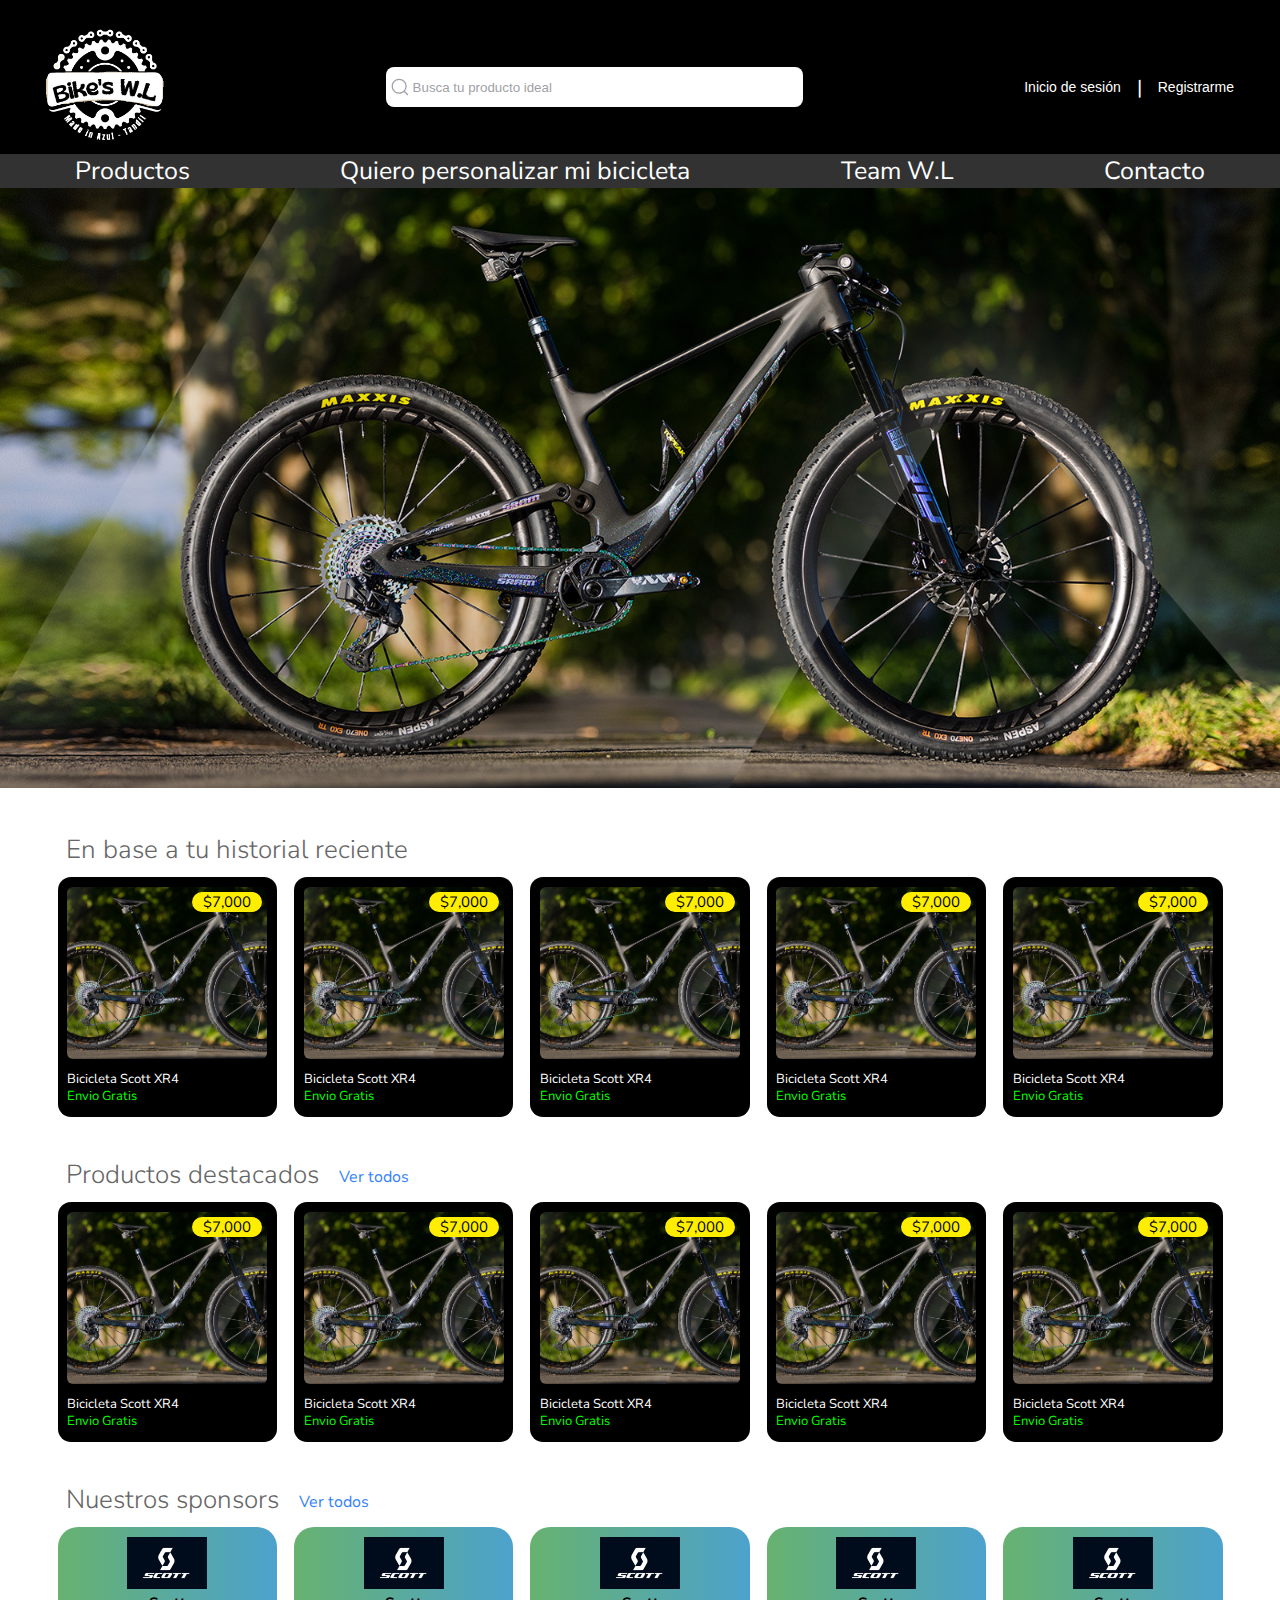
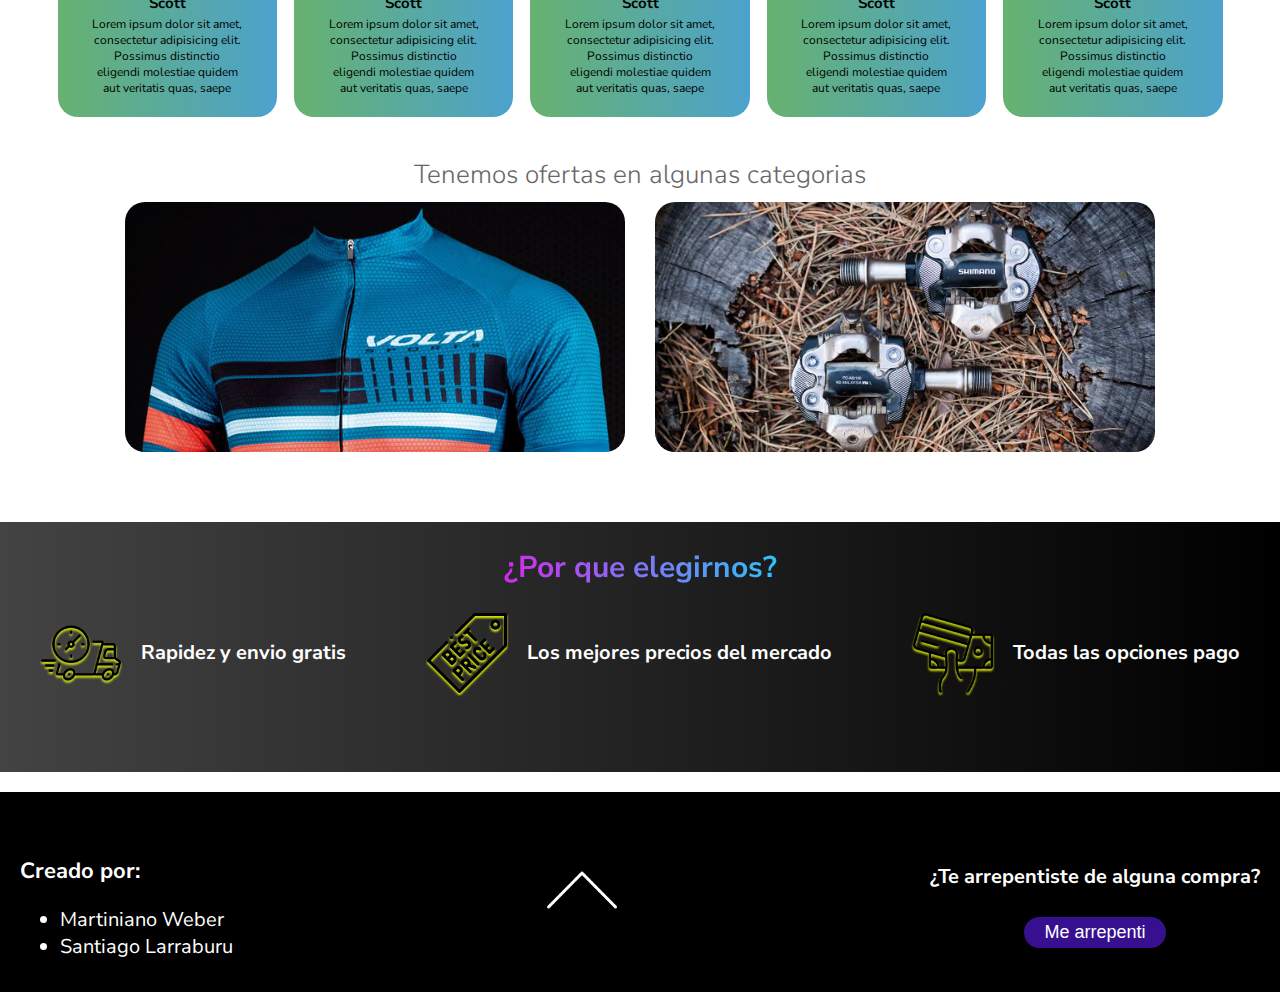
<file: index.html>
<!DOCTYPE html>
<html lang="en">

<head>
    <meta charset="UTF-8">
    <meta http-equiv="X-UA-Compatible" content="IE=edge">
    <meta name="viewport" content="width=device-width, initial-scale=1.0">
    <!-- FONTS BY GOOGLE -->
    <link rel="preconnect" href="https://fonts.googleapis.com">
    <link rel="preconnect" href="https://fonts.gstatic.com" crossorigin>
    <link href="https://fonts.googleapis.com/css2?family=Nunito+Sans:wght@200;300;400;700;800&display=swap"
        rel="stylesheet">
    <title>W.L Bike's</title>
    <!-- LINKS STYLESHEETS -->
    <link rel="stylesheet" href="./css/style.css">
</head>

<body>
    <!-- INICIO DE SECCION HEADER -->
    <header class="header d-flex">
        <div class="header__content d-flex">

            <div class="content__1">
                <a href="./index.html"><img src="./img/LogoBlanco.png" alt=""></a>
            </div>

            <div class="content__2 d-flex">
                <div>
                    <div class="group">
                        <svg class="icon" aria-hidden="true" viewbox="0 0 24 24">
                            <g>
                                <path
                                    d="M21.53 20.47l-3.66-3.66C19.195 15.24 20 13.214 20 11c0-4.97-4.03-9-9-9s-9 4.03-9 9 4.03 9 9 9c2.215 0 4.24-.804 5.808-2.13l3.66 3.66c.147.146.34.22.53.22s.385-.073.53-.22c.295-.293.295-.767.002-1.06zM3.5 11c0-4.135 3.365-7.5 7.5-7.5s7.5 3.365 7.5 7.5-3.365 7.5-7.5 7.5-7.5-3.365-7.5-7.5z">
                                </path>
                            </g>
                        </svg>
                        <input placeholder="Busca tu producto ideal" type="search" class="input">
                    </div>
                </div>
            </div>

            <div class="d-flex content__3">
                <button>Inicio de sesión</button>
                <p>|</p>
                <button>Registrarme</button>
            </div>
        </div>
        <nav class="navbar">
            <a class="navbar__link" href="productoLayout.html">Productos</a>
            <a class="navbar__link" href="">Quiero personalizar mi bicicleta</a>
            <a class="navbar__link" href="">Team W.L</a>
            <a class="navbar__link" href="contacto.html">Contacto</a>
        </nav>

    </header>
    <main>
        <!-- Slider -->
        <section class="section1">
            <div class="section1__slide1">
                <img src="/img/Slide1.jpg" alt="">
            </div>
        </section>
        <!-- FIN DE Slider -->
        <!-- SECCION HISTORIAL -->
        <section class="general">
            <div class="general__seccion">
                <div class="general__categoria">
                    <h2>En base a tu historial reciente</h2>
                </div>
                <div class="general__contenedor">
                    <div class="card d-flex">
                        <div class="card__img d-flex">
                            <div class="card__price">
                                <p>$7,000</p>
                            </div>
                        </div>
                        <div class="card__textos d-flex">
                            <div>
                                <p>Bicicleta Scott XR4</p>
                                <p class="card__envioGratis">Envio Gratis</p>
                            </div>
                            <button class="card__btn d-flex">
                                <img class="btn__flecha" src="/img/flechaShop.png" alt="">
                                <p>Ver mas</p>
                            </button>
                        </div>
                    </div>
                    <div class="card d-flex">
                        <div class="card__img d-flex">
                            <div class="card__price">
                                <p>$7,000</p>
                            </div>
                        </div>
                        <div class="card__textos d-flex">
                            <div>
                                <p>Bicicleta Scott XR4</p>
                                <p class="card__envioGratis">Envio Gratis</p>
                            </div>
                            <button class="card__btn d-flex">
                                <img class="btn__flecha" src="/img/flechaShop.png" alt="">
                                <p>Ver mas</p>
                            </button>
                        </div>
                    </div>
                    <div class="card d-flex">
                        <div class="card__img d-flex">
                            <div class="card__price">
                                <p>$7,000</p>
                            </div>
                        </div>
                        <div class="card__textos d-flex">
                            <div>
                                <p>Bicicleta Scott XR4</p>
                                <p class="card__envioGratis">Envio Gratis</p>
                            </div>
                            <button class="card__btn d-flex">
                                <img class="btn__flecha" src="/img/flechaShop.png" alt="">
                                <p>Ver mas</p>
                            </button>
                        </div>
                    </div>
                    <div class="card d-flex">
                        <div class="card__img d-flex">
                            <div class="card__price">
                                <p>$7,000</p>
                            </div>
                        </div>
                        <div class="card__textos d-flex">
                            <div>
                                <p>Bicicleta Scott XR4</p>
                                <p class="card__envioGratis">Envio Gratis</p>
                            </div>
                            <button class="card__btn d-flex">
                                <img class="btn__flecha" src="/img/flechaShop.png" alt="">
                                <p>Ver mas</p>
                            </button>
                        </div>
                    </div>
                    <div class="card d-flex">
                        <div class="card__img d-flex">
                            <div class="card__price">
                                <p>$7,000</p>
                            </div>
                        </div>
                        <div class="card__textos d-flex">
                            <div>
                                <p>Bicicleta Scott XR4</p>
                                <p class="card__envioGratis">Envio Gratis</p>
                            </div>
                            <button class="card__btn d-flex">
                                <img class="btn__flecha" src="/img/flechaShop.png" alt="">
                                <p>Ver mas</p>
                            </button>
                        </div>
                    </div>
                </div>
            </div>
        </section>
        <!-- FIN DE SECCION HISTORIAL -->
        <!-- SECCION DE PRODUCTOS DESTACADOS -->
        <section class="general">
            <div class="general__seccion">
                <div class="general__categoria">
                    <h2>Productos destacados</h2>
                    <a href="#">Ver todos</a>
                </div>
                <div class="general__contenedor">
                    <div class="card d-flex">
                        <div class="card__img d-flex">
                            <div class="card__price">
                                <p>$7,000</p>
                            </div>
                        </div>
                        <div class="card__textos d-flex">
                            <div>
                                <p>Bicicleta Scott XR4</p>
                                <p class="card__envioGratis">Envio Gratis</p>
                            </div>
                            <button class="card__btn d-flex">
                                <img class="btn__flecha" src="/img/flechaShop.png" alt="">
                                <p>Ver mas</p>
                            </button>
                        </div>
                    </div>
                    <div class="card d-flex">
                        <div class="card__img d-flex">
                            <div class="card__price">
                                <p>$7,000</p>
                            </div>
                        </div>
                        <div class="card__textos d-flex">
                            <div>
                                <p>Bicicleta Scott XR4</p>
                                <p class="card__envioGratis">Envio Gratis</p>
                            </div>
                            <button class="card__btn d-flex">
                                <img class="btn__flecha" src="/img/flechaShop.png" alt="">
                                <p>Ver mas</p>
                            </button>
                        </div>
                    </div>
                    <div class="card d-flex">
                        <div class="card__img d-flex">
                            <div class="card__price">
                                <p>$7,000</p>
                            </div>
                        </div>
                        <div class="card__textos d-flex">
                            <div>
                                <p>Bicicleta Scott XR4</p>
                                <p class="card__envioGratis">Envio Gratis</p>
                            </div>
                            <button class="card__btn d-flex">
                                <img class="btn__flecha" src="/img/flechaShop.png" alt="">
                                <p>Ver mas</p>
                            </button>
                        </div>
                    </div>
                    <div class="card d-flex">
                        <div class="card__img d-flex">
                            <div class="card__price">
                                <p>$7,000</p>
                            </div>
                        </div>
                        <div class="card__textos d-flex">
                            <div>
                                <p>Bicicleta Scott XR4</p>
                                <p class="card__envioGratis">Envio Gratis</p>
                            </div>
                            <button class="card__btn d-flex">
                                <img class="btn__flecha" src="/img/flechaShop.png" alt="">
                                <p>Ver mas</p>
                            </button>
                        </div>
                    </div>
                    <div class="card d-flex">
                        <div class="card__img d-flex">
                            <div class="card__price">
                                <p>$7,000</p>
                            </div>
                        </div>
                        <div class="card__textos d-flex">
                            <div>
                                <p>Bicicleta Scott XR4</p>
                                <p class="card__envioGratis">Envio Gratis</p>
                            </div>
                            <button class="card__btn d-flex">
                                <img class="btn__flecha" src="/img/flechaShop.png" alt="">
                                <p>Ver mas</p>
                            </button>
                        </div>
                    </div>
                </div>
            </div>
        </section>
        <!-- FIN DE SECCION DE PRODUCTOS DESTACADOS -->
        <!-- INICIO DE SECCION DE SPONSORS -->
        <section class="general">
            <div class="general__seccion">
                <div class="general__categoria">
                    <h2>Nuestros sponsors</h2>
                    <a href="#">Ver todos</a>
                </div>
                <div class="general__contenedor">
                    <div class="cardSponsor">
                        <div class="cardSponsor__info d-flex">
                            <img src="/img/scott.jpg" alt="">
                            <h3>Scott</h3>
                            <p>Lorem ipsum dolor sit amet, consectetur adipisicing elit. Possimus distinctio eligendi
                                molestiae quidem aut veritatis quas, saepe</p>
                        </div>
                        <div class="cardSponsor__btn">
                            <button>Ver productos</button>
                        </div>
                    </div>
                    <div class="cardSponsor">
                        <div class="cardSponsor__info d-flex">
                            <img src="/img/scott.jpg" alt="">
                            <h3>Scott</h3>
                            <p>Lorem ipsum dolor sit amet, consectetur adipisicing elit. Possimus distinctio eligendi
                                molestiae quidem aut veritatis quas, saepe</p>
                        </div>
                        <div class="cardSponsor__btn">
                            <button>Ver productos</button>
                        </div>
                    </div>
                    <div class="cardSponsor">
                        <div class="cardSponsor__info d-flex">
                            <img src="/img/scott.jpg" alt="">
                            <h3>Scott</h3>
                            <p>Lorem ipsum dolor sit amet, consectetur adipisicing elit. Possimus distinctio eligendi
                                molestiae quidem aut veritatis quas, saepe</p>
                        </div>
                        <div class="cardSponsor__btn">
                            <button>Ver productos</button>
                        </div>
                    </div>
                    <div class="cardSponsor">
                        <div class="cardSponsor__info d-flex">
                            <img src="/img/scott.jpg" alt="">
                            <h3>Scott</h3>
                            <p>Lorem ipsum dolor sit amet, consectetur adipisicing elit. Possimus distinctio eligendi
                                molestiae quidem aut veritatis quas, saepe</p>
                        </div>
                        <div class="cardSponsor__btn">
                            <button>Ver productos</button>
                        </div>
                    </div>
                    <div class="cardSponsor">
                        <div class="cardSponsor__info d-flex">
                            <img src="/img/scott.jpg" alt="">
                            <h3>Scott</h3>
                            <p>Lorem ipsum dolor sit amet, consectetur adipisicing elit. Possimus distinctio eligendi
                                molestiae quidem aut veritatis quas, saepe</p>
                        </div>
                        <div class="cardSponsor__btn">
                            <button>Ver productos</button>
                        </div>
                    </div>

                </div>
            </div>
        </section>
        <!-- FIN DE SECCION DE SPONSORS  -->
        <!--  INICIO DE SECCION DE OFERTAS -->
        <section class="general">
            <div class="general__seccion">
                <div class="general__categoria general__categoria--ofertas">
                    <h2>Tenemos ofertas en algunas categorias</h2>
                </div>
                <div class="general__contenedor general__contenedor--ofertas">
                    <div class="ofertas__items ofertas__item1">
                        <div class="ofertas__textos d-flex">
                            <h4>Oferta en camisetas del 30%</h4>
                            <p>Promocion valida hasta el 11/06</p>
                            <button>Ver promocion</button>
                        </div>
                    </div>
                    <div class="ofertas__items ofertas__item2">
                        <div class="ofertas__textos d-flex">
                            <h4>Oferta en camisetas del 30%</h4>
                            <p>Promocion valida hasta el 11/06</p>
                            <button>Ver promocion</button>
                        </div>
                    </div>
                </div>
            </div>
        </section>
        <!--  FIN DE SECCION DE OFERTAS -->
        <section class="caracteristicas d-flex">
            <div class="caracteristicas__contenedor">
                <div class="caracteristicas__titulo d-flex">
                    <h2>¿Por que elegirnos?</h2>
                </div>
                <div class="caracteristicas__items d-flex">
                    <div>
                        <img src="/img/fast-delivery.png" alt="">
                        <h4>Rapidez y envio gratis</h4>

                    </div>
                    <div>
                        <img src="/img/best-price.png" alt="">
                        <h4>Los mejores precios del mercado</h4>

                    </div>
                    <div>
                        <img src="/img/payment.png" alt="">
                        <h4>Todas las opciones pago</h4>

                    </div>
                </div>
            </div>
        </section>
    </main>
    <footer class="footer d-flex">
        <div class="footer__textos">
            <h6>Creado por:</h6>
            <ul>
                <li><a href="#">Martiniano Weber</a></li>
                <li><a href="#">Santiago Larraburu</a></li>
            </ul>
        </div>
        <div class="footer__img">
            <img src="/img/Flecha.png" alt="">
        </div>
        <div class="footer__btn d-flex">
            <h4>¿Te arrepentiste de alguna compra?</h4>
            <button>Me arrepenti</button>
        </div>
    </footer>
    <!-- LINK JS -->
    <script src="./js/main.js"></script>
</body>

</html>
</file>
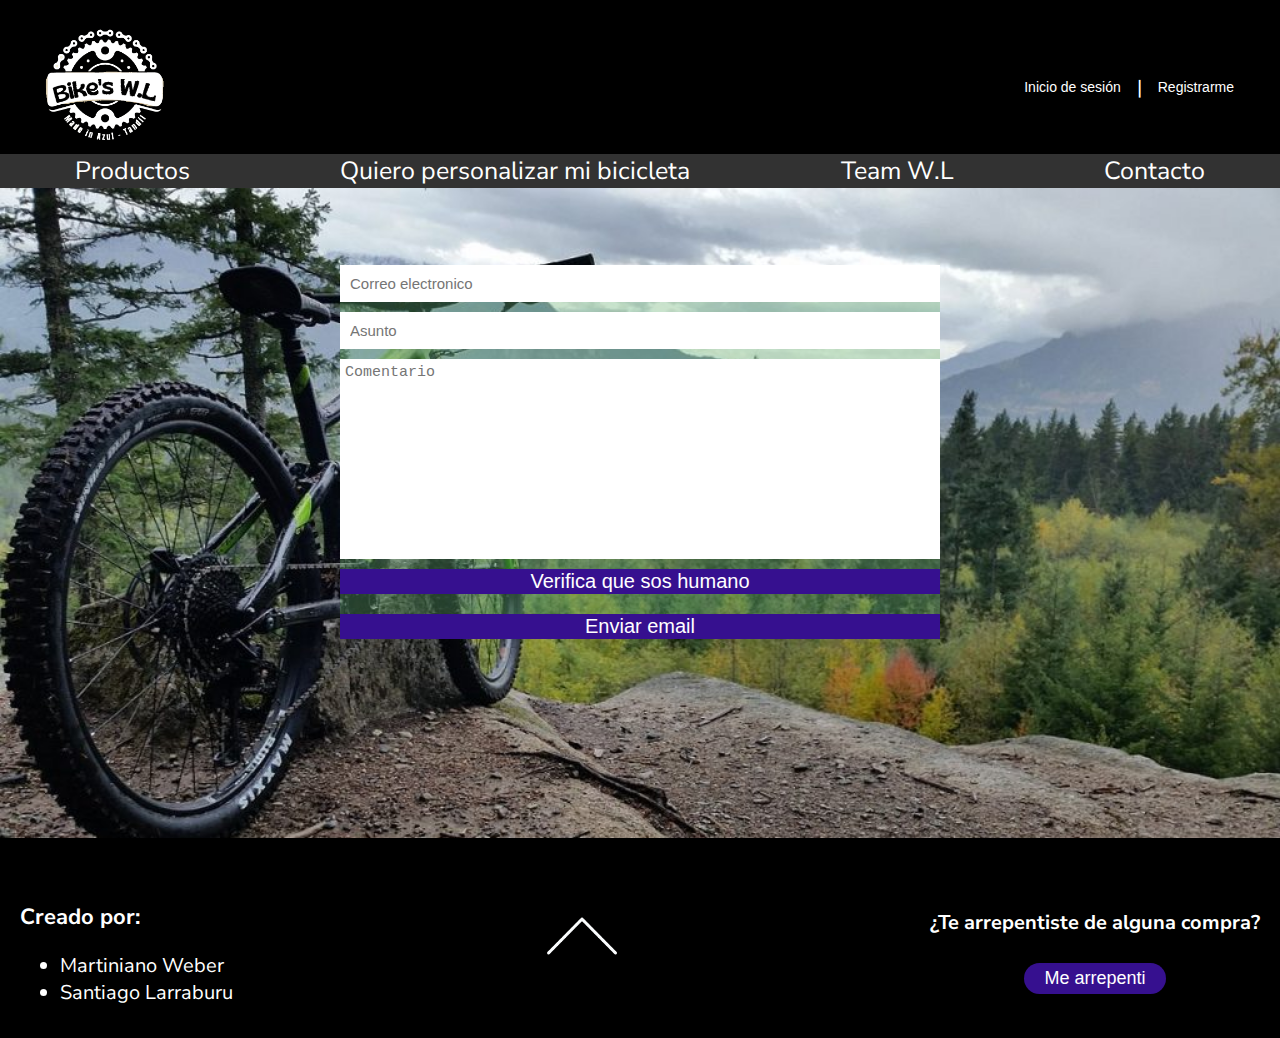
<file: contacto.html>
<!DOCTYPE html>
<html lang="en">

<head>
    <meta charset="UTF-8">
    <meta http-equiv="X-UA-Compatible" content="IE=edge">
    <meta name="viewport" content="width=device-width, initial-scale=1.0">
    <link rel="stylesheet" href="/css/style.css">
    <!-- FONTS BY GOOGLE -->
    <link rel="preconnect" href="https://fonts.googleapis.com">
    <link rel="preconnect" href="https://fonts.gstatic.com" crossorigin>
    <link href="https://fonts.googleapis.com/css2?family=Nunito+Sans:wght@200;300;400;700;800&display=swap"
        rel="stylesheet">
    <title>Contacto W.L</title>
</head>

<body>
    <!-- HEADER -->
    <header class="header d-flex">
        <div class="header__content d-flex">

            <div class="content__1">
                <a href="./index.html"><img src="./img/LogoBlanco.png" alt=""></a>
            </div>



            <div class="d-flex content__3">
                <button>Inicio de sesión</button>
                <p>|</p>
                <button>Registrarme</button>
            </div>
        </div>
        <nav class="navbar">
            <a class="navbar__link" href="productoLayout.html">Productos</a>
            <a class="navbar__link" href="">Quiero personalizar mi bicicleta</a>
            <a class="navbar__link" href="">Team W.L</a>
            <a class="navbar__link" href="contacto.html">Contacto</a>
        </nav>

    </header>
    <!-- MAIN -->
    <main>
        <section class="sectionContacto d-flex" id="ok">
            <form class="sectionContacto__formulario d-flex" action="">
                <input type="email" name="" placeholder="Correo electronico" id="">
                <input type="text" placeholder="Asunto">
                <textarea name="" id="" placeholder="Comentario"></textarea>
                <button id="btnVerificado">Verifica que sos humano</button>
                <div id="generador"></div>
                <button id="btnSubmit">Enviar email</button>
            </form>

            <div class="error" id="error">

            </div>

        </section>
    </main>
    <!-- FOOTER -->
    <footer class="footer footer--modified d-flex">
        <div class="footer__textos">
            <h6>Creado por:</h6>
            <ul>
                <li><a href="#">Martiniano Weber</a></li>
                <li><a href="#">Santiago Larraburu</a></li>
            </ul>
        </div>
        <div class="footer__img">
            <img src="/img/Flecha.png" alt="">
        </div>
        <div class="footer__btn d-flex">
            <h4>¿Te arrepentiste de alguna compra?</h4>
            <button>Me arrepenti</button>
        </div>
    </footer>
    <script src="./js/main.js"></script>
</body>

</html>
</file>
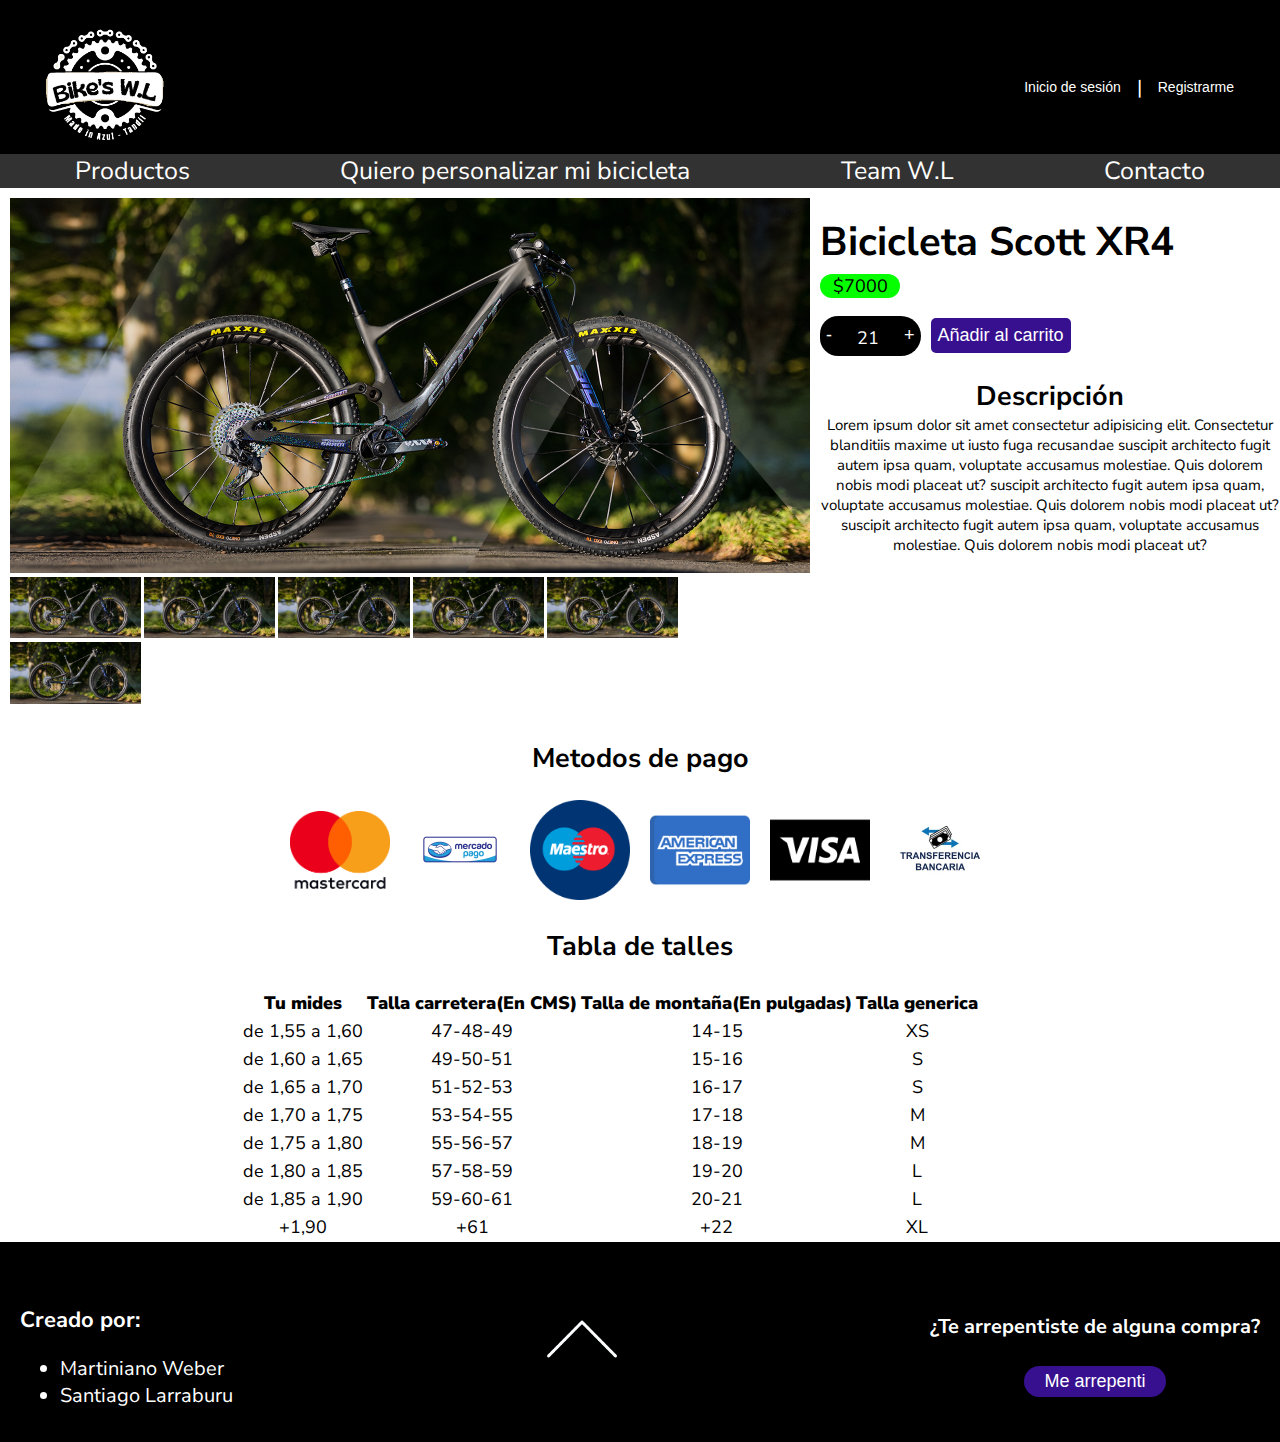
<file: productoLayout.html>
<!DOCTYPE html>
<html lang="en">

<head>
    <meta charset="UTF-8">
    <meta http-equiv="X-UA-Compatible" content="IE=edge">
    <meta name="viewport" content="width=device-width, initial-scale=1.0">
    <!-- FONTS BY GOOGLE -->
    <link rel="preconnect" href="https://fonts.googleapis.com">
    <link rel="preconnect" href="https://fonts.gstatic.com" crossorigin>
    <link href="https://fonts.googleapis.com/css2?family=Nunito+Sans:wght@200;300;400;700;800&display=swap"
        rel="stylesheet">
    <title>W.L Bike's</title>
    <!-- LINKS STYLESHEETS -->
    <link rel="stylesheet" href="./css/style.css">
</head>

<body>
    <header class="header d-flex">
        <div class="header__content d-flex">

            <div class="content__1">
                <a href="./index.html"><img src="./img/LogoBlanco.png" alt=""></a>
            </div>



            <div class="d-flex content__3">
                <button>Inicio de sesión</button>
                <p>|</p>
                <button>Registrarme</button>
            </div>
        </div>
        <nav class="navbar">
            <a class="navbar__link" href="">Productos</a>
            <a class="navbar__link" href="">Quiero personalizar mi bicicleta</a>
            <a class="navbar__link" href="">Team W.L</a>
            <a class="navbar__link" href="contacto.html">Contacto</a>
        </nav>
    </header>
    <main>
        <section>
            <div class="producto d-flex">
                <div class="producto__slideImg">
                    <div class="slideImg__imgs slideImg__img">
                        <img src="/img/Slide1.jpg" alt="">
                    </div>
                    <div class="slideImg__imgs">
                        <img src="/img/Slide1.jpg" alt="">
                        <img src="/img/Slide1.jpg" alt="">
                        <img src="/img/Slide1.jpg" alt="">
                        <img src="/img/Slide1.jpg" alt="">
                        <img src="/img/Slide1.jpg" alt="">
                        <img src="/img/Slide1.jpg" alt="">
                    </div>
                </div>
                <div class="producto__textos">
                    <div class="producto__titulo">
                        <h1>Bicicleta Scott XR4</h1>
                    </div>
                    <div class="producto__precio">
                        <p>$7000</p>
                    </div>
                    <div class="d-flex producto__btns">
                        <div class="d-flex producto__btnSumar">
                            <div class="btnSumar__menos btnSumar__btns">
                                <button>-</button>
                            </div>
                            <div class="btnSumar__text">
                                <p>21</p>
                            </div>
                            <div class="btnSumar__mas  btnSumar__btns">
                                <button>+</button>
                            </div>
                        </div>
                        <div class="producto__btnAnadir">
                            <button>Añadir al carrito</button>
                        </div>
                    </div>
                    <div class="producto__descripcion">
                        <h2>Descripción</h2>
                        <p>
                            Lorem ipsum dolor sit amet consectetur adipisicing elit. Consectetur blanditiis maxime ut
                            iusto fuga recusandae suscipit architecto fugit autem ipsa quam, voluptate accusamus
                            molestiae. Quis dolorem nobis modi placeat ut? suscipit architecto fugit autem ipsa quam,
                            voluptate accusamus molestiae. Quis dolorem nobis modi placeat ut? suscipit architecto fugit
                            autem ipsa quam, voluptate accusamus molestiae. Quis dolorem nobis modi placeat ut?
                        </p>
                    </div>

                </div>
            </div>
        </section>
        <section>
            <div class="metodosPago">
                <h2>Metodos de pago</h2>
                <div class="metodosPago__img d-flex">
                    <div>
                        <img src="/img/mastercard-logo-7.png" alt="">
                    </div>
                    <div>
                        <img src="/img/mercadopago-01.webp" alt="">
                    </div>
                    <div>
                        <img src="/img/maestro.png" alt="">
                    </div>
                    <div>
                        <img src="/img/american-express.png" alt="">
                    </div>
                    <div>
                        <img src="/img/visa.png" alt="">
                    </div>
                    <div>
                        <img src="/img/transfe.jpg" alt="">
                    </div>
                </div>
            </div>
        </section>
        <section >
            <div class="tablaTalles">
                <h2>Tabla de talles</h2>
                <div class="tablaTalles__tabla">
                    <table>
                        <tr>
                          <th><strong>Tu mides</strong></th>
                          <th><strong>Talla carretera(En CMS)</strong></th>
                          <th><strong>Talla de montaña(En pulgadas)</strong></th>
                          <th><strong>Talla generica</strong></th>
                        </tr>
                        
                        <tr>
                          <td>de 1,55 a 1,60</td>
                          <td>47-48-49</td>
                          <td>14-15</td>
                          <td>XS</td>
                        </tr>
                        <tr>
                            <td>de 1,60 a 1,65</td>
                            <td>49-50-51</td>
                            <td>15-16</td>
                            <td>S</td>
                          </tr>
                          <tr>
                            <td>de 1,65 a 1,70</td>
                            <td>51-52-53</td>
                            <td>16-17</td>
                            <td>S</td>
                          </tr>

                          <tr>
                            <td>de 1,70 a 1,75</td>
                            <td>53-54-55</td>
                            <td>17-18</td>
                            <td>M</td>
                          </tr>
                          <tr>
                            <td>de 1,75 a 1,80</td>
                            <td>55-56-57</td>
                            <td>18-19</td>
                            <td>M</td>
                          </tr>
                          <tr>
                            <td>de 1,80 a 1,85</td>
                            <td>57-58-59</td>
                            <td>19-20</td>
                            <td>L</td>
                          </tr>
                          <tr>
                            <td>de 1,85 a 1,90</td>
                            <td>59-60-61</td>
                            <td>20-21</td>
                            <td>L</td>
                          </tr>
                          <tr>
                            <td>+1,90</td>
                            <td>+61</td>
                            <td>+22</td>
                            <td>XL</td>
                          </tr>

                        </table>
                        
                </div>
            </div>
        </section>
    </main>
    <!-- FOOTER -->
    <footer class="footer footer--modified d-flex">
        <div class="footer__textos">
            <h6>Creado por:</h6>
            <ul>
                <li><a href="#">Martiniano Weber</a></li>
                <li><a href="#">Santiago Larraburu</a></li>
            </ul>
        </div>
        <div class="footer__img">
            <img src="/img/Flecha.png" alt="">
        </div>
        <div class="footer__btn d-flex">
            <h4>¿Te arrepentiste de alguna compra?</h4>
            <button>Me arrepenti</button>
        </div>
    </footer>
</body>

</html>
</file>
<file: css/style.css>
/* CONFIGURACION PRINCIPAL */
  :root {
    --grisNegro : rgb(50, 50, 50);
    --negro : rgb(0, 0, 0);
    --blanco: rgb(255, 255, 255);
    --amarillo : rgb(255, 238, 0);
    --rojoLine :rgb(235, 0, 0);
    --HoverInput: rgba(234,76,137,0.4);
    --grisClaro: rgb(159, 159, 168);
    --verdeGratis: rgb(5, 255, 0);
    --violataBtn: rgb(54, 16, 143);
    --fuenteprincipal: 'Nunito Sans';
    }

  html {
    font-size: 62.5%;
    box-sizing: border-box;
    scroll-behavior: smooth;
  }

  *, *:before, *:after {
    box-sizing: inherit;
  }

  /* Generales */
  a {
    text-decoration: none;
  }

  body {
    font-family: var(--fuenteprincipal);
    color: var(--negro);
    margin: 0;
    padding: 0;

  }
  

  button{
    cursor: pointer;
  }

  textarea {
    resize: none;
  }
  input, textarea, button {
    outline: none;
    border: none;
  }

  /** Utilidades **/
  .no-margin {
    margin: 0;
  }

  .d-flex {
    display: flex;
  }
  .no-padding {
    padding: 0;
  }

  .centrar-texto {
    text-align: center;
  }

  .subrayado {
    text-decoration: underline;
    text-underline-position: under;
    text-decoration-color: var(--rojoLine);
  }

  /* HEADER */
  .header{
  background-color: var(--negro);
  flex-direction: column;
  
  }
  .header__content{
    width: 120rem;
    justify-content: space-between;
    margin:auto;
    margin-top: 2rem;
    align-items: center;
  }
  .header__content div:nth-child(1) img{
    width: 130px;

  }
  

.group {
  display: flex;
  line-height: 28px;
  align-items: center;
  position: relative;
  max-width: 417px;
 }
 
 .input {
  width: 686px;
  height: 40px;
  line-height: 28px;
  padding: 0 1rem;
  padding-left: 2.5rem;
  border: 2px solid transparent;
  border-radius: 8px;
  outline: none;
  background-color: var(--blanco);
  color: var(--negro);
  transition: .3s ease;
 }
 
 .input::placeholder {
  color: var(--grisClaro);
 }
 
 .input:focus, .input:hover {
  outline: none;
  border-color: var(--HoverInput) ;
  background-color: var(--blanco);
  box-shadow: 0 0 0 4px var(--HoverInput);
 }
 
 .icon {
  position: absolute;
  left: 0.4rem;
  fill: var(--grisClaro);
  width: 2rem;
  height: 4rem;
 }


  .navbar{
      background-color: var(--grisNegro) ;
      display: flex;
      align-items: center;
      justify-content: space-around;
  }
  .navbar__link{
    font-size: 2.5rem;
    color: var(--blanco);
    text-decoration: none;
    transition: 1s;
  }
  .navbar__link:hover{
    color: var(--amarillo);
    transition: 1s;
  }


  .content__3{
    gap: 1rem;
    color: var(--blanco);
    font-size: 2rem;
  }

  .content__3 button{
    font-size: 1.4rem;
    background-color: rgba(240, 248, 255, 0);
    color: var(--blanco);
    outline: none;
    border:none;
    cursor: pointer;
  }
  /* FIN HEADER */

  /* SECCION SLIDER*/

  .section1{
    position: relative;
  }

  .section1__slide1 img{
    width: 100%;
  }

  .section1__contenedor{
    position: absolute;
    top: 50%;
  }
  .section1__direcciones{
    justify-content: space-between;
    gap: 1183px;

  }
  .section1__direcciones button{
    font-size: 3rem;
    padding: 1.5rem 2.3rem;
    background-color: rgba(110, 110, 110, 0.432);
    
      
  }

/* FIN SECCION SLIDER */
/* CONFIGURACION DE LOS CONTENEDORES DE LAS SECCIONES */
  .general__seccion{
    display: flex;
    flex-direction: column;
    margin: 0 auto;
    max-width: 1165px;
    margin-top: 4rem;
}

.general__categoria{
    display: flex;
    align-items: center;
    gap: 2rem;
}

.general__categoria h2{
  font-size: 2.6rem;
  font-weight: 300;
  margin: 0 0 0 8px;
  color: #666;
}
.general__categoria a{
  font-size: 16px;
  margin-top: 0.5rem;
  color: #3483fa;
}

.general__contenedor{
  margin-top: 1rem;
  display: flex;
    gap: 1.7rem;
}

/* FIN DE LA CONFIGURACION */
/* INICIO DE LA CONFIGURACION DE LAS CARDS PARA LOS DIFENTES PRODUCTOS */
.card{
  background-color: var(--negro);
  width: 220px;
  height: 240px;
  flex-direction: column;
  border-radius: 13px;
}

.card__img{
  background-image: url(/img/Slide1.jpg);
  width: 200px;
  height: 180px;
  margin:auto;
  margin-top: 1rem;
  background-position: center;
  background-size: cover;
  border-radius: 6px;
  justify-content: flex-end;
  padding: .5rem;
}

.card__price{
  margin-top: -1.5rem;
  justify-content: flex-end;
  width: 70px;
  height: 30px;
  text-align:center;

}

.card__price p{
  font-size:1.5rem;
  background-color: var(--amarillo);
  border-radius: 100px;
}

.card__textos{
  width: 200px;
  margin: auto;
  color: var(--blanco);
  font-size: 1.3rem;
  align-items: center;
  gap: .2rem;
  position: relative;
    overflow: hidden;
}

.card__envioGratis{
  margin-top: -1.4rem;
  color: var(--verdeGratis)
}

.card__btn{
  align-items: center;
  background-color: var(--amarillo);
  padding: 0px 4px;
  border-radius: 3rem;
  width: 83px;
  position: absolute;
  right: 0;
  top: -6rem;
  transition: 1s;
}

.card__btn p{
  margin-left: .5rem;
  font-size: 1.2rem;
}

.btn__flecha{
  width: 20px;
  height: 20px;
  border-radius: 2rem;
}

.card:hover  .card__btn {
  top: 1rem;
  transition: 1s;
}

/* FINAL DE LA CONFIGURACION DE LAS CARDS */

/* INICIO DE CONFIGURACION DE LAS CARDS DE SPONSORS */
.cardSponsor{
  background: #67b26f; /* fallback for old browsers */
  background: -webkit-linear-gradient(to right, #67b26f, #4ca2cd); /* Chrome 10-25, Safari 5.1-6 */
  background: linear-gradient(to right, #67b26f, #4ca2cd); /* W3C, IE 10+/ Edge, Firefox 16+, Chrome 26+, Opera 12+, Safari 7+ */ 
  width: 220px;
  height: 190px;
  border-radius: 2rem;
  position: relative;
  overflow: hidden;
}

.cardSponsor__info{
  flex-direction: column;
  margin: 0 auto;
  
}

.cardSponsor__info img{
  width: 80px;
  margin: 0 auto;
  margin-top: 1rem;
}

.cardSponsor__info h3{
  text-align: center;
  font-size: 1.5rem;
  margin-top: .4rem;
}
.cardSponsor__info p{
  text-align: center;
  font-size: 1.2rem;
  width: 150px;
  margin: auto;
  margin-top: -1.2rem;
}

.cardSponsor__btn{
  position: absolute;
  bottom: 100%;
  left: 0%;
  width: 220px;
  height: 190px;
  background-color: rgba(0, 0, 0, 0.267);
  transition: 1s;
}
.cardSponsor__btn button{
  display: flex;
  margin: auto;
  margin-top: 8.5rem;
  background-color: var(--violataBtn);
  color: var(--blanco);
  padding: 1rem;
  font-size: 1.5rem;
  border-radius: 4rem;
  
}

.cardSponsor:hover .cardSponsor__btn{
  bottom: 0%;
  transition: 1s;
}

/* FIN DE LAS CONFIGURACIONES DE LAS CARDS SPONSORS */

 /* SECCION DE OFERTAS INICIO */
/* MODIFICACION DE GENERAL */
 .general__categoria--ofertas h2{
   margin:auto;
 }
/* MODIFICACION DE GENERAL */
 .general__contenedor--ofertas{
   margin: auto;
   gap: 3rem;
   margin-top: 1rem;
 }

.ofertas__items{
  position: relative;
  width: 500px;
  height: 250px;
  overflow: hidden;
  border-radius: 2rem;
  
}

.ofertas__item1{
  background-image: url(/img/camiseta-ofertas.jpg);
  background-repeat: no-repeat;
  background-size:cover;
  background-position: top center;
}

.ofertas__item2{
  background-image: url(/img/shimano_xt_pedales_xc_1.jpg);
  background-repeat: no-repeat;
  background-size:cover;
  background-position: center ;
}

.ofertas__textos{
  position: absolute;
  width: 500px;
  height: 250px;
  background-color: rgba(0, 0, 0, 0.384);
  flex-direction: column;
  bottom: 100%;
  transition: 1s;
}

.ofertas__textos h4{
  margin: 0;
  text-align: center;
  font-size: 2.5rem;
  color: var(--blanco);
  margin: 0;
  filter: drop-shadow(0px 2px 1px rgb(247, 0, 255));
  margin-top: 20%;
}

.ofertas__textos p{
  font-size: 1.8rem;
  margin: 0;
  text-align: center;
  color: var(--blanco);
  margin: 0;
  margin-top: .6rem;
  filter: drop-shadow(0px 2px 1px rgb(255, 0, 242));

}

.ofertas__textos button{
  color: var(--blanco);
  margin: 0;
  width: 200px;
  margin: auto;
  margin-top: .5rem;
  background-color: var(--violataBtn);
  padding:.5rem;
  border-radius:1rem;

}

.ofertas__items:hover .ofertas__textos{
  bottom: 0;
  transition: 2s;
}


/* PORQUE ELEGIRNOS SECCION */


.caracteristicas{
  width: 100%;
  margin-top: 7rem;
}

.caracteristicas__contenedor{
  background: #000000;  /* fallback for old browsers */
  background: -webkit-linear-gradient(to right, #434343, #000000);  /* Chrome 10-25, Safari 5.1-6 */
  background: linear-gradient(to right, #434343, #000000); /* W3C, IE 10+/ Edge, Firefox 16+, Chrome 26+, Opera 12+, Safari 7+ */
  width: 100%;
  height: 250px;
}

.caracteristicas__titulo{
  justify-content: center;
  font-size: 2rem;
  background: linear-gradient( to right, rgb(255, 102, 0),rgb(255, 0, 234), rgb(0, 235, 252), rgb(0, 59, 252));
  animation: cambiar 2s ease-in-out infinite;
  -webkit-background-clip: text;
  color: transparent;  
  
}

.caracteristicas__items div{
  display: flex;
  align-items: center;
  gap: 2rem;
  margin:auto;
}

.caracteristicas__items div h4{
  font-size: 2rem;
  color: var(--blanco);
}


.caracteristicas__items div img{
  width: 80px;
  filter: drop-shadow(0px 2px 1px rgb(238, 255, 5));
}

/* ANIMACION TITULO  */
@keyframes cambiar{
  0%{background-position: 0px, 1000px;}
  50%{background-position: 1000px, 50px;}
  100%{background-position: 0px, 50px;}
}


/* FOOTER */

.footer{
  margin-top: 2rem;
  background-color: var(--negro);
  width: 100%;
  height: 200px;
  justify-content: space-between;
  align-items: center;
}

.footer__textos{
  color: var(--blanco);
  font-size:2rem;
  margin-left: 2rem;
  
}
.footer__textos a {
  color: var(--blanco);
}
.footer__textos h6{
  font-size:2.2rem;
  margin-bottom: 0;
}

.footer__img img{
  width: 70px;
  transform: rotate(180deg);

}

.footer__btn{
  flex-direction: column;
  margin-right: 2rem;
  color: var(--blanco);
  font-size: 2rem;
}
.footer__btn button{
  margin: auto;
  background-color: var(--violataBtn);
  color: var(--blanco);
  padding:.5rem 2rem;
  font-size:1.8rem;
  border-radius:2rem;

}


/* Html de contacto */
.sectionContacto{
  flex-direction: column;
  
}
.sectionContacto__formulario{
  flex-direction: column;
  gap: 1rem;
  width: 60rem; 
  background-color: #67b26f58;
  margin: 0 auto;
  margin-top: 6%;

}
.sectionContacto{
  background-image: url(/img/Mtb-bosque.jpg);
  background-repeat: no-repeat;
  width: auto;
  background-size: cover;
  height: 65rem;

}

.sectionContacto__formulario input{
  font-size: 1.5rem;
  padding: 1rem;

}
.sectionContacto__formulario textarea{
  font-size: 1.5rem;
  padding: 0.5rem;
  height: 20rem;
}
.sectionContacto__formulario button{
  font-size: 2rem;
  background-color: var(--violataBtn);
  color: var(--blanco);
}

.sectionContacto__validacion{
  width: 300px;
  margin: auto;
  flex-direction: column;
  gap: 1rem;
}

.sectionContacto__texto{
  margin: auto;
  font-size: 1.5rem;
  background-color:rgb(255, 251, 0);
  width: 100px;
  text-align: center
}

.verificacionOk{
  text-align: center;
  font-size: 1.8rem;
  color: var(--blanco)
}

.error{
  background-color: var(--negro);
  color: red;
  font-size: 2.5rem;
  margin: auto;
  width: 600px;
  text-align: center;
}

.grantedMail{
  background-color: #00000070;
  width: 600px;
  margin: auto;
}

.grantedMail p{
  color: var(--blanco);
  text-align: center;
  font-size: 3rem;
}

.footer--modified{
  margin-top: 0;
}


/* PRODUCTOLAYOUT HTML */

.producto__slideImg{
  padding: 1rem;
  display: grid;
  grid-template-columns: 1fr;
}

.slideImg__imgs img{
  width: 131.2px
}
.slideImg__img img{
  width: 800px
}


.producto__titulo{
  font-size:2rem;

}

.producto__titulo h1{
  margin-bottom: 0rem;

}

.producto__precio p{
  font-size: 1.8rem;
  background-color: var(--verdeGratis);
  width: 80px;
  text-align: center;
  margin-top: 0.5rem;
  border-radius: 4rem;
}

.producto__btns{
  align-items: center;
  gap: 1rem;
}

.producto__btnSumar{
  align-items: center;
}

.btnSumar__btns button{
  background-color: var(--negro);
  color: var(--blanco);
  font-size: 1.8rem;
  height:4rem;
}

.btnSumar__mas button{
  border-bottom-right-radius:2rem ;
  border-top-right-radius:2rem ;
}

.btnSumar__menos button{
  border-bottom-left-radius:2rem ;
  border-top-left-radius:2rem ;
}

.btnSumar__text{
  background-color: var(--negro);
  color: var(--blanco);
  font-size: 1.8rem;
  height:4rem;
  width: 60px;
  
}
.btnSumar__text p{
  margin-top: 1rem;
  text-align: center;
}

.producto__btnAnadir button{
  background-color: var(--violataBtn);
  color: var(--blanco);
  padding: .7rem;
  border-radius: .5rem;
  font-size: 1.8rem;
}

.producto__descripcion{
  font-size: 1.8rem;
  text-align: center;
}
.producto__descripcion h2{
  margin-bottom: 0;
}
.producto__descripcion p{
  font-size: 1.5rem;
  margin-top: 0;
}

/* METODOS DE PAGO */

.metodosPago{
  text-align: center;
  font-size: 1.8rem;
}

.metodosPago__img {
  justify-content:center;
  align-items: center;
  gap:2rem;
}

.metodosPago__img div img{

  width: 100px;
}

/* TABLA DE TALLES */

.tablaTalles{
  text-align: center;
  font-size: 1.8rem;
}

.tablaTalles__tabla{
  width: 800px;
  margin: auto;
}
</file>
